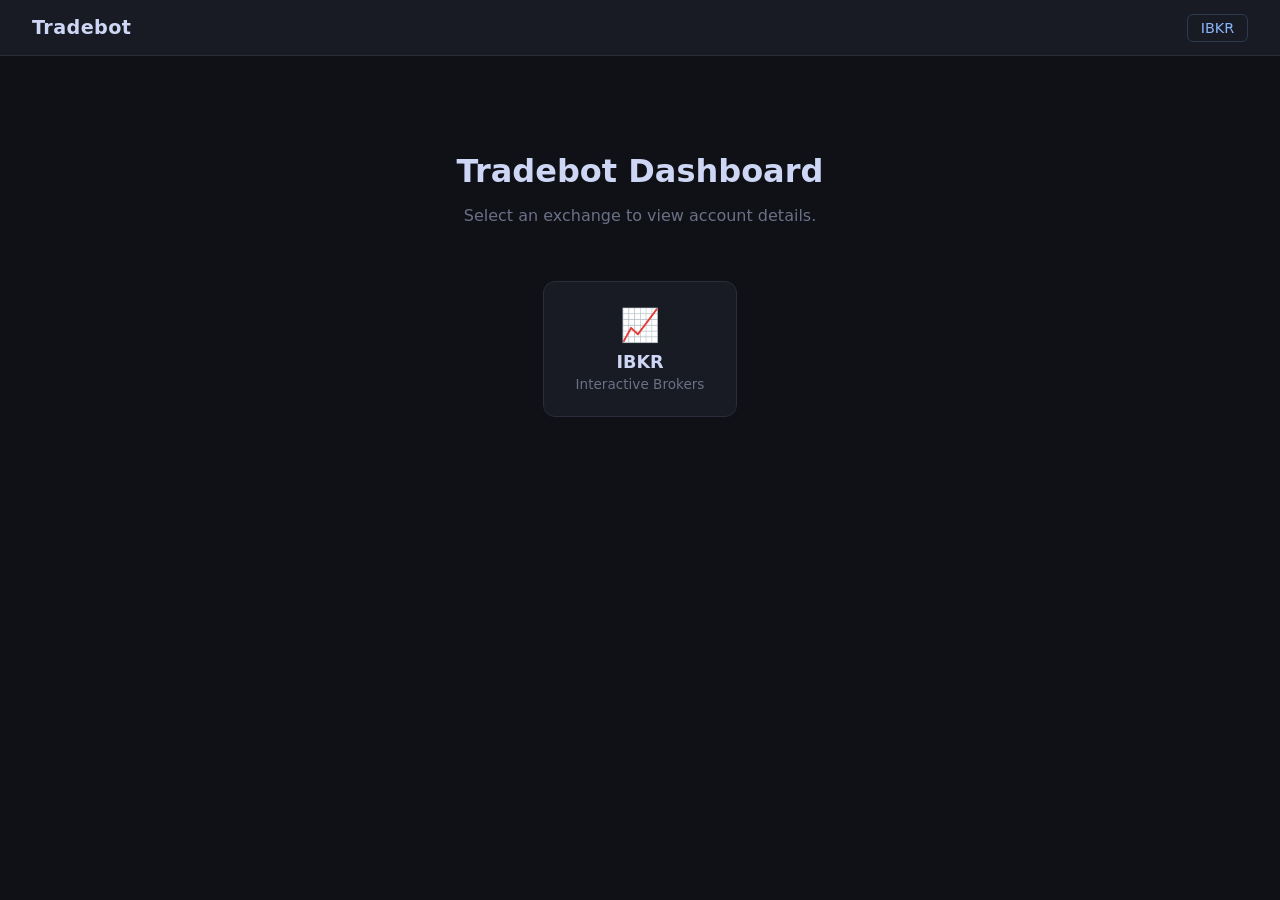
<file: web/index.html>
<!DOCTYPE html>
<html lang="en">
<head>
  <meta charset="UTF-8">
  <meta name="viewport" content="width=device-width, initial-scale=1">
  <title>Tradebot</title>
  <link rel="icon" href="icon.svg" type="image/svg+xml"/>
  <style>
    *, *::before, *::after { box-sizing: border-box; margin: 0; padding: 0; }
    body {
      font-family: 'Segoe UI', system-ui, sans-serif;
      background: #0f1117;
      color: #cdd6f4;
      min-height: 100vh;
    }
    header {
      display: flex;
      align-items: center;
      justify-content: space-between;
      padding: 0 2rem;
      height: 56px;
      background: #181b23;
      border-bottom: 1px solid #2a2d3a;
    }
    header h1 { font-size: 1.2rem; font-weight: 600; letter-spacing: .02em; }
    nav a {
      color: #89b4fa;
      text-decoration: none;
      font-size: .9rem;
      font-weight: 500;
      padding: .3rem .8rem;
      border: 1px solid #89b4fa33;
      border-radius: 6px;
      transition: background .15s;
    }
    nav a:hover { background: #89b4fa22; }
    main {
      display: flex;
      flex-direction: column;
      align-items: center;
      justify-content: center;
      padding: 6rem 2rem;
      gap: 1rem;
    }
    main h2 { font-size: 2rem; font-weight: 700; color: #cdd6f4; }
    main p  { color: #6c7086; font-size: 1rem; }
    .cards {
      display: flex;
      gap: 1.5rem;
      margin-top: 2.5rem;
      flex-wrap: wrap;
      justify-content: center;
    }
    .card {
      background: #181b23;
      border: 1px solid #2a2d3a;
      border-radius: 12px;
      padding: 1.5rem 2rem;
      min-width: 180px;
      text-align: center;
      text-decoration: none;
      color: inherit;
      transition: border-color .15s, transform .1s;
    }
    .card:hover { border-color: #89b4fa; transform: translateY(-2px); }
    .card .icon { font-size: 2rem; margin-bottom: .5rem; }
    .card .label { font-size: .85rem; color: #6c7086; margin-top: .25rem; }
    .card h3 { font-size: 1.1rem; font-weight: 600; }
  </style>
</head>
<body>
  <header>
    <h1>Tradebot</h1>
    <nav>
      <a href="/ibkr/">IBKR</a>
    </nav>
  </header>
  <main>
    <h2>Tradebot Dashboard</h2>
    <p>Select an exchange to view account details.</p>
    <div class="cards">
      <a class="card" href="/ibkr/">
        <div class="icon">📈</div>
        <h3>IBKR</h3>
        <div class="label">Interactive Brokers</div>
      </a>
    </div>
  </main>
</body>
</html>
</file>
